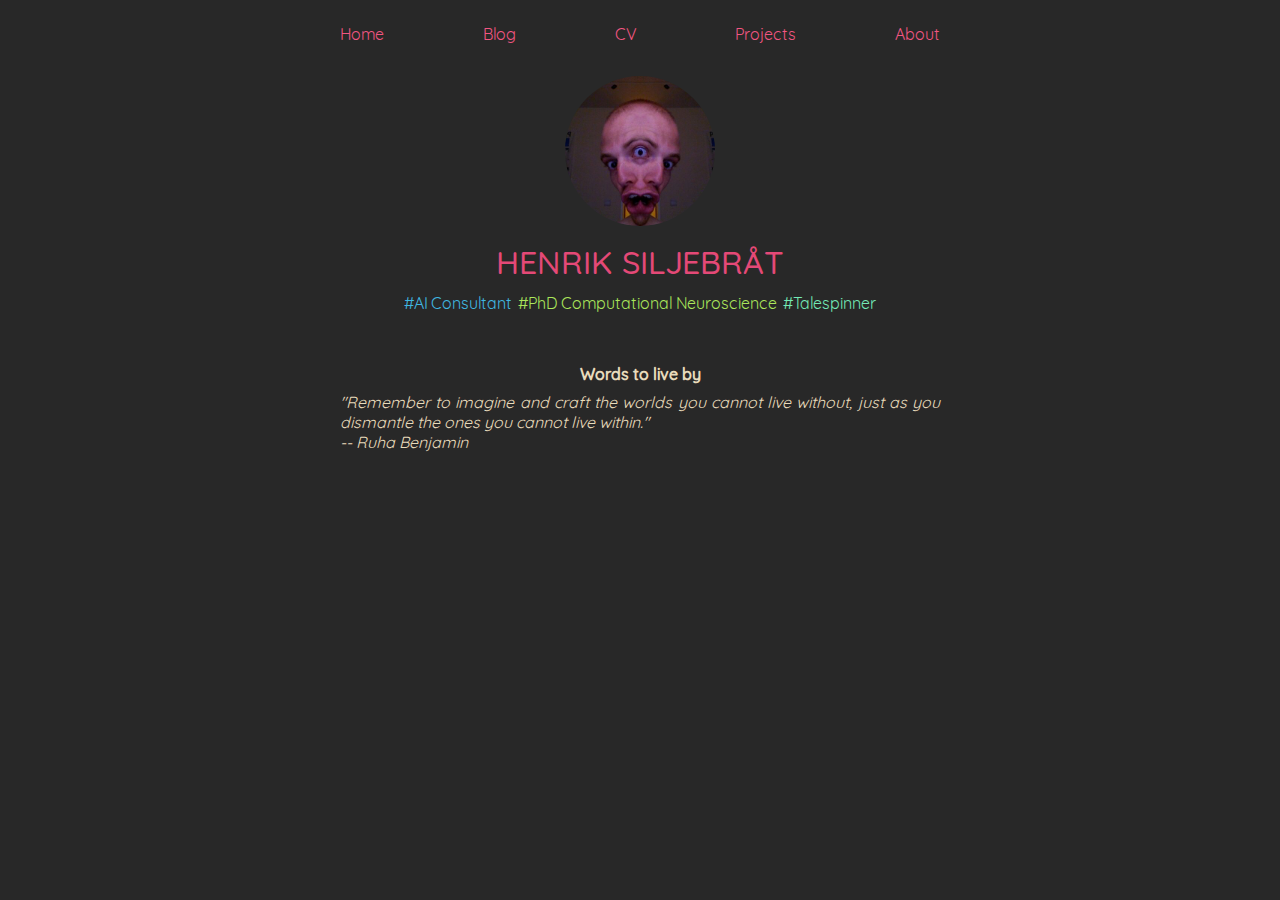
<file: index.html>
<!DOCTYPE html>

<html lang="en">
  <head>
    <title>Henrik Siljebråt - PhD, Talespinner, AI consultant</title>
    <meta charset="utf-8" />
    <meta name="viewport" content="width=device-width, initial-scale=1" />
    <meta http-equiv="Content-Type" content="text/html; charset=utf-8" />
    <meta name="description" content="Henrik Siljebråt has a PhD in Cognitive Neuroscience from Goldsmiths, University of London. Henrik likes animal and artificial intelligence, and can help you spin the stories you want the world to remember." />
    <meta name="keywords" content="Henrik Siljebråt, Henrik Siljebrat, artificial intelligence, cognitive science, learning, decision-making, python, cognition, intelligence, bayesian inference, writer, talespinner, phd, computational neuroscience, ai consultant">
    <link rel="stylesheet" href="css/stylish.css" />
    <link rel="stylesheet" href="css/stylish-home.css" />
    <link rel="canonical" href="https://henrik.siljebrat.se" />
    <link rel="icon" type="image/png" href="images/logo.png">
  </head>
  <body>

    <article class="mainer-container">

      <nav>
        <ul class="navigation-menu">
          <li><a href="index.html">Home</a></li>
          <li><a href="https://gamescapad.es">Blog</a></li>
          <li><a href="cv.html">CV</a></li>
          <li><a href="projects.html">Projects</a></li>
          <li><a href="about.html">About</a></li>
        </ul>
      </nav>

      <img src="avatars/threeye.jpg" alt="this is my face" class="face">

      <h1>Henrik Siljebråt</h1>

      <p class="hashtags"><span class="games">#AI Consultant</span> <span class="brains">#PhD Computational Neuroscience</span> <span class="ledzeppelin">#Talespinner</span></p>
      
      <h2>Words to live by</h2>
      <p class="quote">"Remember to imagine and craft the worlds you cannot live without, just as you dismantle the ones you cannot live within."<br />-- Ruha Benjamin</p>

    </article>

  </body>
</html>
</file>
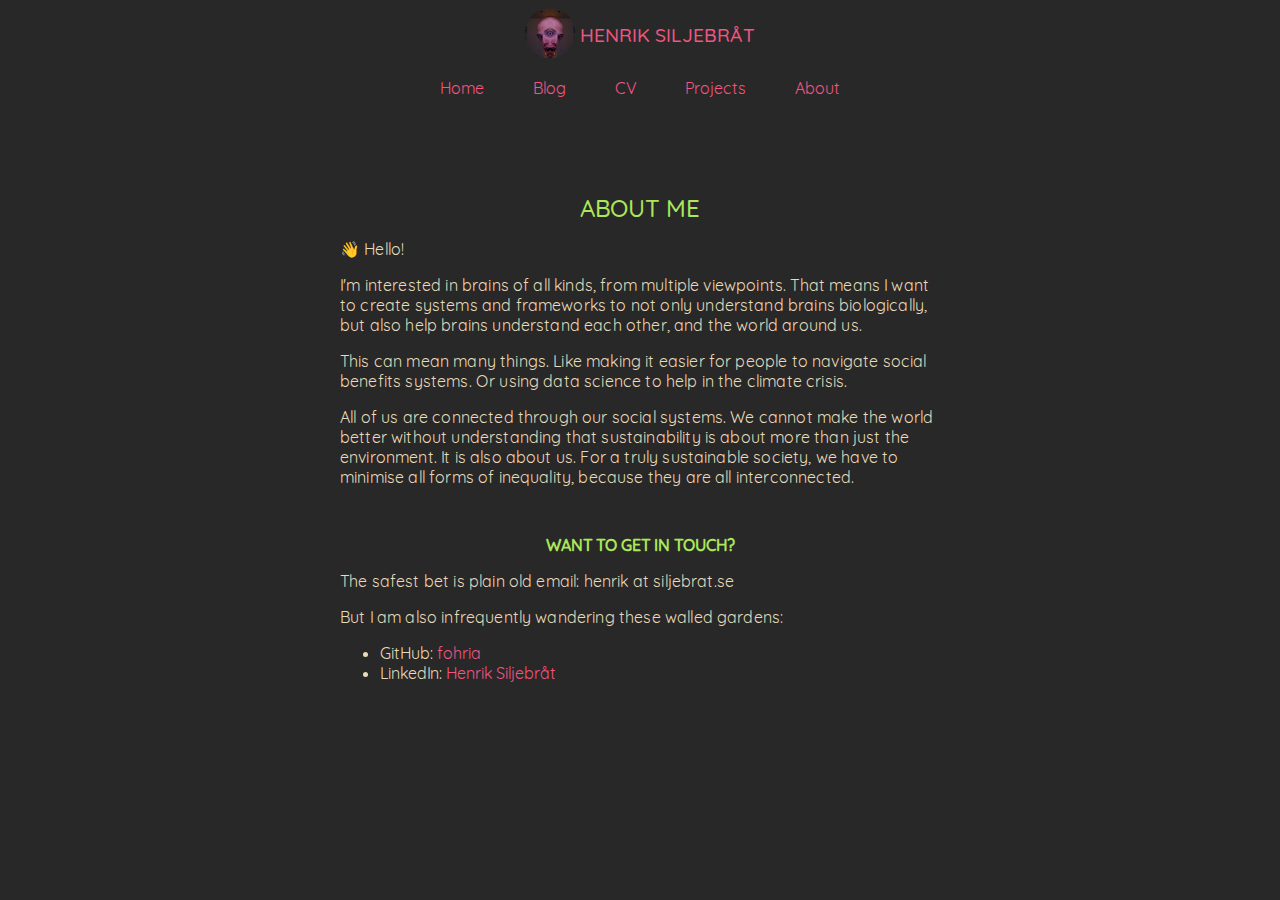
<file: about.html>
<!DOCTYPE html>

<html lang="en">

<head>
  <title>Henrik Siljebråt - About -</title>
  <meta charset="utf-8" />
  <meta name="viewport" content="width=device-width, initial-scale=1" />
  <meta http-equiv="Content-Type" content="text/html; charset=utf-8" />
  <meta name="description" content="Henrik Siljebråt has a PhD in Cognitive Neuroscience from Goldsmiths, University of London. Henrik likes animal and artificial intelligence, and can help you spin the stories you want the world to remember." />
  <meta name="keywords" content="Henrik Siljebråt, Henrik Siljebrat, artificial intelligence, cognitive science, learning, decision-making, python, cognition, intelligence, bayesian inference, writer, talespinner, phd, computational neuroscience, ai consultant">
  <link rel="stylesheet" href="css/stylish.css" />
  <link rel="stylesheet" href="css/stylish-page.css" />
  <link rel="canonical" href="https://henrik.siljebrat.se/about.html" />
  <link rel="icon" type="image/png" href="images/logo.png">
</head>

<body>

  <div class="mainer-container">

  <header class="header-container">

    <div class="header-title">
      <a href="index.html"><img src="avatars/threeye.jpg" alt="logo a.k.a. my face" class="header-logo"></a>
      <a href="index.html"><p class="header-name">Henrik Siljebråt</p></a>
    </div>

    <nav>
      <ul class="navigation-menu">
        <li><a href="index.html">Home</a></li>
        <li><a href="https://gamescapad.es">Blog</a></li>
        <li><a href="cv.html">CV</a></li>
        <li><a href="projects.html">Projects</a></li>
        <li><a href="about.html">About</a></li>
      </ul>
    </nav>

  </header>

  <article>

    <h1>About me</h1>

    <section class="main-text">

      <p class="description">👋 Hello!</p>

      <p class="description">I'm interested in brains of all kinds, from multiple viewpoints. That means I want to create systems and frameworks to not only understand brains biologically, but also help brains understand each other, and the world around us.

      <p class="description">This can mean many things. Like making it easier for people to navigate social benefits systems. Or using data science to help in the climate crisis.</p>

      <p class="description">All of us are connected through our social systems. We cannot make the world better without understanding that sustainability is about more than just the environment. It is also about us. For a truly sustainable society, we have to minimise all forms of inequality, because they are all interconnected.</p>

      <h2>Want to get in touch?</h2>

      <p>The safest bet is plain old email: henrik at siljebrat.se</p>

      <p>But I am also infrequently wandering these walled gardens:</p>
      <ul>
        <li>GitHub: <a href="https://github.com/fohria">fohria</a></li>
        <li>LinkedIn: <a href="https://www.linkedin.com/in/henrik-siljebrat">Henrik Siljebråt</a></li>
      </ul>
    </section>

  </article>

  </div>

</body>

</html>
</file>
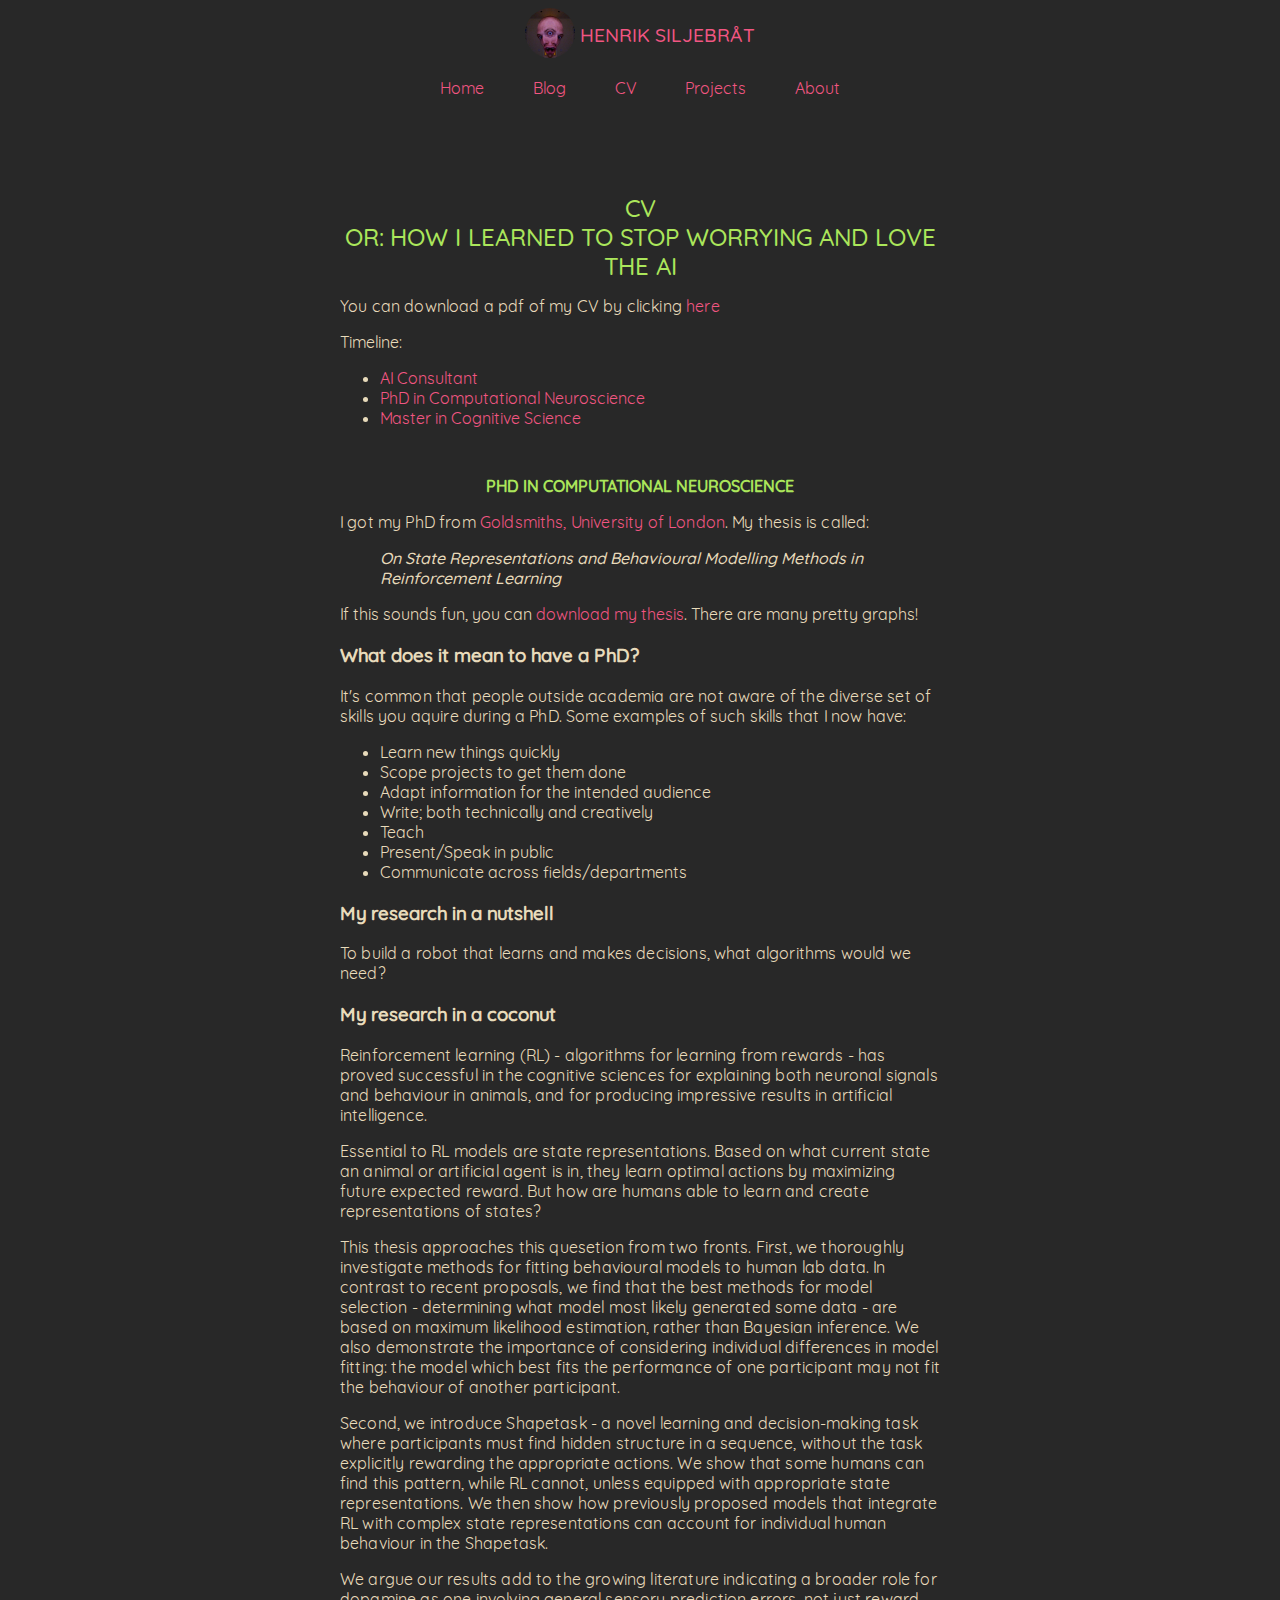
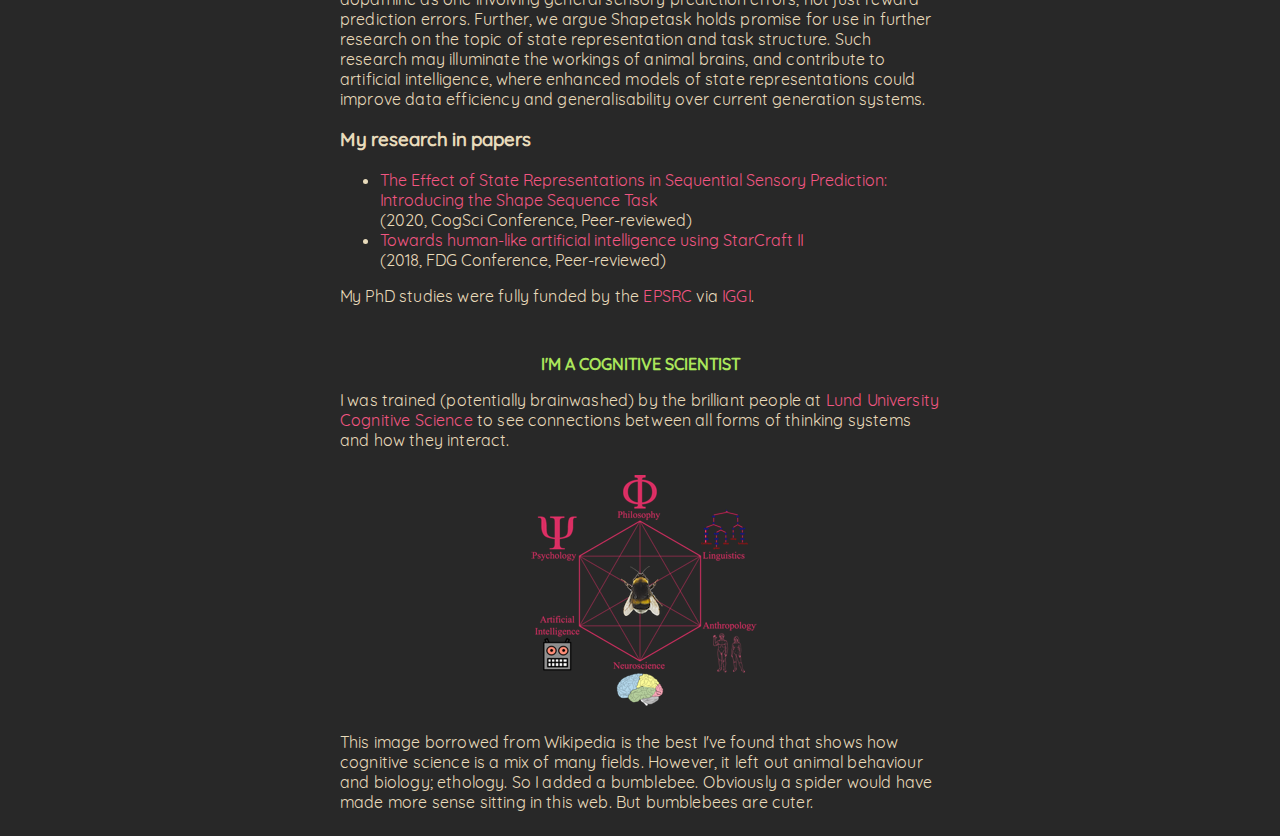
<file: cv.html>
<!DOCTYPE html>

<html lang="en">

<head>
  <title>Henrik Siljebråt - cv -</title>
  <meta charset="utf-8" />
  <meta name="viewport" content="width=device-width, initial-scale=1" />
  <meta http-equiv="Content-Type" content="text/html; charset=utf-8" />
  <meta name="description" content="Henrik Siljebråt has a PhD in Cognitive Neuroscience from Goldsmiths, University of London. Henrik likes animal and artificial intelligence, and can help you spin the stories you want the world to remember." />
  <meta name="keywords" content="Henrik Siljebråt, Henrik Siljebrat, artificial intelligence, cognitive science, learning, decision-making, python, cognition, intelligence, bayesian inference, writer, talespinner, phd, computational neuroscience, ai consultant">
  <link rel="stylesheet" href="css/stylish.css" />
  <link rel="stylesheet" href="css/stylish-page.css" />
  <link rel="canonical" href="https://henrik.siljebrat.se/cv.html" />
  <link rel="icon" type="image/png" href="images/logo.png">
</head>

<body>

  <div class="mainer-container">

  <header class="header-container">

    <div class="header-title">
      <a href="index.html"><img src="avatars/threeye.jpg" alt="logo a.k.a. my face" class="header-logo"></a>
      <a href="index.html"><p class="header-name">Henrik Siljebråt</p></a>
    </div>

    <nav>
      <ul class="navigation-menu">
        <li><a href="index.html">Home</a></li>
        <li><a href="https://gamescapad.es">Blog</a></li>
        <li><a href="cv.html">CV</a></li>
        <li><a href="projects.html">Projects</a></li>
        <li><a href="about.html">About</a></li>
      </ul>
    </nav>

  </header>

  <article>

    <h1>CV<br />or: How I learned to stop worrying and love the AI</h1>

    <section class="main-text">
        <p>You can download a pdf of my CV by clicking <a href="files/siljebrat_cv.pdf">here</a></p>

        Timeline:
        <ul>
          <li><a href="https://www.nordaxon.com">AI Consultant</a></li>
          <li><a href="#phd">PhD in Computational Neuroscience</a></li>
          <li><a href="#masters">Master in Cognitive Science</a></li>
        </ul>
    </section>

    <h2 id="phd">PhD in Computational Neuroscience</h2>

    <section class="main-text">
      <p>I got my PhD from <a href="https://gold.ac.uk">Goldsmiths, University of London</a>. My thesis is called:
        <blockquote class="thesis-title">On State Representations and Behavioural Modelling Methods in Reinforcement Learning</blockquote>
      If this sounds fun, you can <a href="files/henrik_siljebrat_thesis.pdf">download my thesis</a>. There are many pretty graphs!</p>

      <h3>What does it mean to have a PhD?</h3>
      <p>It's common that people outside academia are not aware of the diverse set of skills you aquire during a PhD. Some examples of such skills that I now have:
        <ul>
            <li>Learn new things quickly</li>
            <li>Scope projects to get them done</li>
            <li>Adapt information for the intended audience</li>
            <li>Write; both technically and creatively</li>
            <li>Teach</li>
            <li>Present/Speak in public</li>
            <li>Communicate across fields/departments</li>
        </ul>
      </p>


      

      <h3>My research in a nutshell</h3>
      <p>To build a robot that learns and makes decisions, what algorithms would we need?</p>

      <h3>My research in a coconut</h3>
      <p>Reinforcement learning (RL) - algorithms for learning from rewards - has proved successful in the cognitive sciences for explaining both neuronal signals and behaviour in animals, and for producing impressive results in artificial intelligence.</p>
      <p>Essential to RL models are state representations. Based on what current state an animal or artificial agent is in, they learn optimal actions by maximizing future expected reward. But how are humans able to learn and create representations of states?</p>
      <p>This thesis approaches this quesetion from two fronts. First, we thoroughly investigate methods for fitting behavioural models to human lab data. In contrast to recent proposals, we find that the best methods for model selection - determining what model most likely generated some data - are based on maximum likelihood estimation, rather than Bayesian inference. We also demonstrate the importance of considering individual differences in model fitting: the model which best fits the performance of one participant may not fit the behaviour of another participant.</p>
      <p>Second, we introduce Shapetask - a novel learning and decision-making task where participants must find hidden structure in a sequence, without the task explicitly rewarding the appropriate actions. We show that some humans can find this pattern, while RL cannot, unless equipped with appropriate state representations. We then show how previously proposed models that integrate RL with complex state representations can account for individual human behaviour in the Shapetask.</p>
      <p>We argue our results add to the growing literature indicating a broader role for dopamine as one involving general sensory prediction errors, not just reward prediction errors. Further, we argue Shapetask holds promise for use in further research on the topic of state representation and task structure. Such research may illuminate the workings of animal brains, and contribute to artificial intelligence, where enhanced models of state representations could improve data efficiency and generalisability over current generation systems.</p>

      <h3>My research in papers</h3>
      <ul>
        <li><a href="files/siljebrat_pickering-2020-state_representations_shape_sequence_task.pdf">The Effect of State Representations in Sequential Sensory Prediction: Introducing the Shape Sequence Task</a><br />(2020, CogSci Conference, Peer-reviewed)</li>
        <li><a href="files/siljebrat_et_al-2018-towards_human_like_artificial_intelligence.pdf">Towards human-like artificial intelligence using StarCraft II</a><br />(2018, FDG Conference, Peer-reviewed)</li>
      </ul>

      <p>My PhD studies were fully funded by the <a href="https://epsrc.ukri.org">EPSRC</a> via <a href="https://iggi.org.uk">IGGI</a>.</p>

    <h2 id="masters">I'm a Cognitive Scientist</h2>

    <section class="main-text">

    <p>I was trained (potentially brainwashed) by the brilliant people at <a href="https://www.lucs.lu.se/">Lund University Cognitive Science</a> to see connections between all forms of thinking systems and how they interact.</p>

    <div class="cogsci-container">
        <img src="images/cogsci.png" alt="cognitive science - linguistics, neuroscience, artificial intelligence, philosophy, anthropology, psychology and ethology" width="250" height="250">
        <p>This image borrowed from Wikipedia is the best I've found that shows how cognitive science is a mix of many fields. However, it left out animal behaviour and biology; ethology. So I added a bumblebee. Obviously a spider would have made more sense sitting in this web. But bumblebees are cuter.</p>
    </div>

    </section>


    <!-- <h1>I'm a Creator</h1>

    <section class="main-text">

    <p>I write, program and sometimes draw to make stuff up.</p>

    </section> -->

  </article>

  </div>

</body>

</html>
</file>
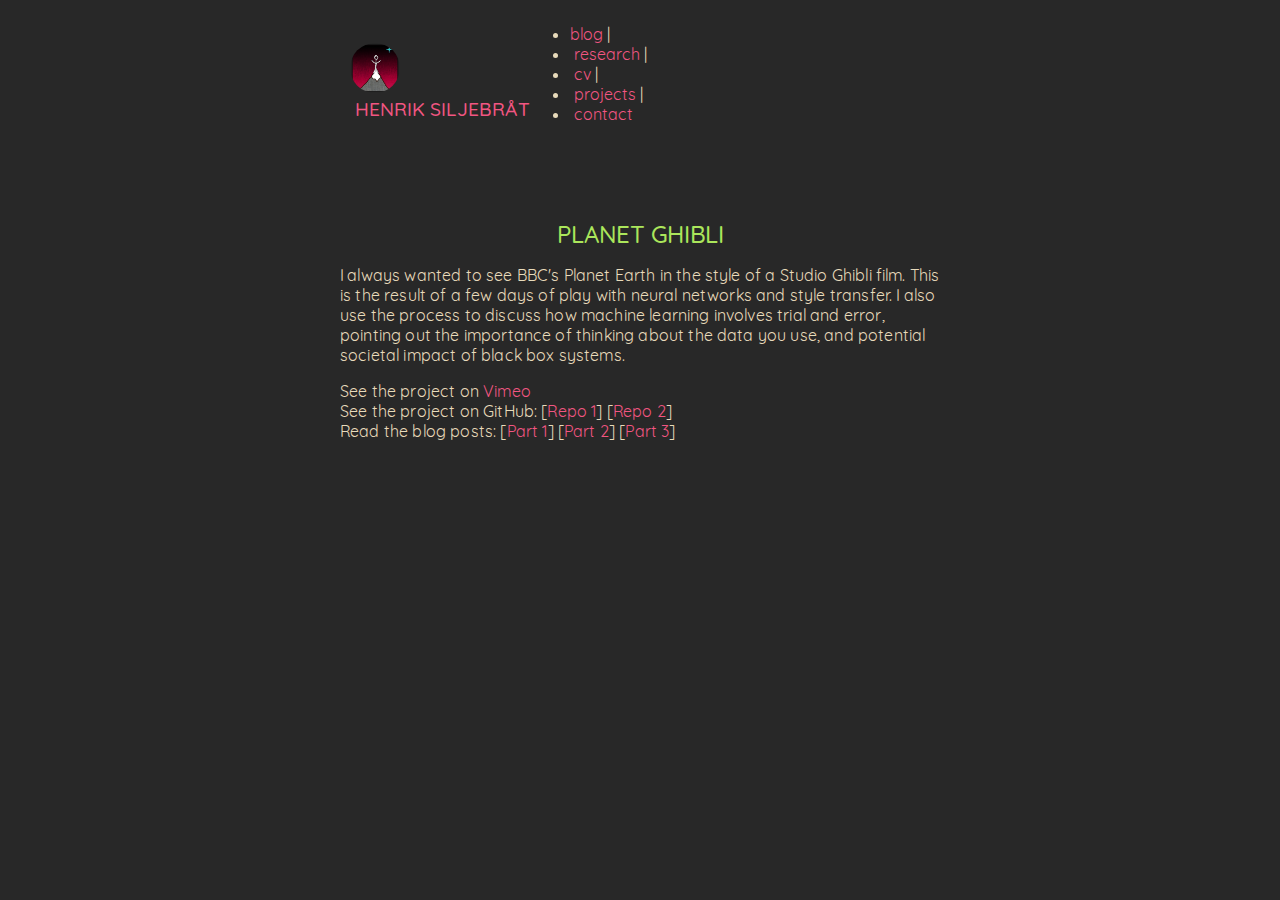
<file: projects.html>
<!DOCTYPE html>

<html lang="en">

<head>
  <title>Henrik Siljebråt - projects -</title>
  <meta charset="utf-8" />
  <meta name="viewport" content="width=device-width, initial-scale=1" />
  <meta http-equiv="Content-Type" content="text/html; charset=utf-8" />
  <meta name="description"
    content="Henrik Siljebråt is a PhD Student at Goldsmiths, University of London. He's interested in learning and decision-making in humans and other animals, with applications in artificial intelligence and behavioural modelling." />
  <meta name="keywords" content="Henrik Siljebråt, Henrik Siljebrat, artificial intelligence, cognitive science, learning, decision-making, python, javascript, devops, cognition, intelligence, bayesian inference">
  <link rel="stylesheet" href="css/stylish.css" />
  <link rel="stylesheet" href="css/stylish-page.css" />
  <link rel="canonical" href="https://henrik.siljebrat.se" />
  <link rel="icon" type="image/png" href="images/logo.png">
</head>

<body>

  <div class="mainer-container">

  <header class="header-container">

    <div class="header-left">
      <a href="index.html"><img src="images/logo.png" alt="logo - reaching for the stars" class="header-logo"></a>
      <a href="index.html"><p class="header-name">Henrik Siljebråt</p></a>
    </div>

    <nav class="navigation-menu">
      <ul>
        <li><a href="https://gamescapad.es">blog</a> |</li>
        <li> <a href="research.html">research</a> |</li>
        <li> <a href="cv.html">cv</a> |</li>
        <li> <a href="projects.html">projects</a> |</li>
        <li> <a href="contact.html">contact</a></li>
      </ul>
    </nav>

  </header>

  <article>

    <h1>Planet Ghibli</h1>

    <section class="main-text">

    <p>I always wanted to see BBC's Planet Earth in the style of a Studio Ghibli film. This is the result of a few days of play with neural networks and style transfer. I also use the process to discuss how machine learning involves trial and error, pointing out the importance of thinking about the data you use, and potential societal impact of black box systems.</p>

    <p>
        See the project on <a href="https://vimeo.com/429736102">Vimeo</a><br />
        See the project on GitHub: [<a href="https://github.com/fohria/styletransfer">Repo 1</a>] [<a href="https://github.com/fohria/fast_neural_style">Repo 2</a>]<br />
        Read the blog posts: [<a href="https://gamescapad.es/planet-ghibli-neural-style-transfer-planet-earth-studio-ghibli-part1/">Part 1</a>] [<a href="https://gamescapad.es/planet-ghibli-neural-style-transfer-planet-earth-studio-ghibli-part2/">Part 2</a>] [<a href="https://gamescapad.es/planet-ghibli-neural-style-transfer-planet-earth-studio-ghibli-part3/">Part 3</a>]
    </p>

    </section>

  </article>

  </div>

</body>

</html>
</file>
<file: css/stylish.css>
/* latin */
@font-face {
  font-family: 'Quicksand';
  font-style: normal;
  font-weight: 400;
  font-display: swap;
  src: url('../fonts/quicksand400.woff2') format('woff2');
  unicode-range: U+0000-00FF, U+0131, U+0152-0153, U+02BB-02BC, U+02C6, U+02DA, U+02DC, U+2000-206F, U+2074, U+20AC, U+2122, U+2191, U+2193, U+2212, U+2215, U+FEFF, U+FFFD;
}
/* latin */
@font-face {
  font-family: 'Quicksand';
  font-style: normal;
  font-weight: 500;
  font-display: swap;
  src: url('../fonts/quicksand500.woff2') format('woff2');
  unicode-range: U+0000-00FF, U+0131, U+0152-0153, U+02BB-02BC, U+02C6, U+02DA, U+02DC, U+2000-206F, U+2074, U+20AC, U+2122, U+2191, U+2193, U+2212, U+2215, U+FEFF, U+FFFD;
}

body {
  background-color: #282828;
  color: #e8dbbb;
  font-family: "Quicksand", sans-serif;
  font-weight: 400;
  font-size: 1rem;
}

.mainer-container {
  display: flex;
  align-items: center;
  flex-direction: column;
  justify-content: flex-start;
  max-width: 600px;
  margin-top: 0.5rem;
  margin-left: auto;
  margin-right: auto;
  padding-left: 0.4rem;
  padding-right: 0.4rem;
}
</file>
<file: css/stylish-home.css>
nav {
  margin-bottom: 1rem;
  width: 100%;
}

.navigation-menu {
  display: flex;
  align-items: center;
  justify-content: space-between;
  list-style: none;
  list-style-type: none;
  padding: 0;
}

/* accessibility fix per https://developer.mozilla.org/en-US/docs/Web/CSS/list-style */
ul li::before {
  content: "\200B";  
}

.navigation-menu a {
  text-decoration: none;
  color: #f25682;
}

.navigation-menu a:hover {
  color: #75eab6;
}

h1 {
  color: #e44977;
  font-size: 2rem;
  font-weight: 500;
  margin-bottom: 0rem;
  margin-top: 1rem;
  text-transform: uppercase;
}

h2 {
  font-size: 1rem;
  margin-top: 2rem;
  margin-bottom: 0.5rem;
}

.face {
  border-radius: 50%;
  width: 150px;
  height: 150px;
}

.hashtags {
  display: flex;
  flex-direction: row;
  flex-wrap: wrap;
  justify-content: center;
  align-items: center;
  margin-top: 0.5rem;
}

.games {
  color: #40b8e1;
  padding: 0.2rem;
}

.brains {
  padding: 0.2rem;
  color: #abe65b;
}

.ledzeppelin {
  padding: 0.2rem;
  color: #75eab6;
}

.quote {
/*    color: #f25682;*/
  color: #e8dbbb;
  font-style: italic;
  margin-top: 0rem;
  margin-bottom: 1rem;
/*  max-width: 400px;*/
  margin-left: auto;
  margin-right: auto;
  text-align: justify;
}
</file>
<file: css/stylish-page.css>
.header-container {
  display: flex;
  flex-direction: row;
  flex-wrap: wrap;
  width: 100%;
  max-width: 600px;
  justify-content: center;
  align-items: center;
  margin-bottom: 2rem;
}

.header-title {
  display: flex;
  flex-direction: row;
  align-items: center;
  flex-wrap: wrap;
}

.header-logo {
  border-radius: 50%;
  width: 50px;
  height: 50px;
}

.header-name {
  margin: 0;
  padding-left: 5px;
  text-transform: uppercase;
  font-weight: 500;
  font-size: 1.2rem;
}

nav {
  margin-bottom: 1rem;
  width: 100%;
  max-width: 400px;
}

.navigation-menu {
  display: flex;
  align-items: center;
  justify-content: space-between;
  list-style: none;
  list-style-type: none;
  padding: 0;
}

/* accessibility fix per https://developer.mozilla.org/en-US/docs/Web/CSS/list-style */
.navigation-menu ul li::before {
  content: "\200B";
}

a {
  text-decoration: none;
  color: #f25682;
}

a:hover {
  color: #75eab6;
}

h1 {
  font-size: 1.5rem;
  font-weight: 500;
  line-height: 1.2;
/*  letter-spacing: 0.32rem;*/
  margin-bottom: 0rem;
  margin-top: 2rem;
  text-transform: uppercase;
  text-align: center;
  color: #abe65b;
/*  color: #75eab6;*/
}

h2 {
  font-size: 1rem;
  text-transform: uppercase;
  text-align: center;
  margin-top: 3rem;
  margin-bottom: 0rem;
  color: #abe65b;
/*  color: #75eab6;*/
}

.main-text p {
  margin-bottom: 1rem;
  letter-spacing: 0.01rem;
}

.cogsci-container {
    display: flex;
    align-items: center;
    flex-wrap: wrap;
    flex-direction: row;
    justify-content: center;
}

.thesis-title {
  font-style: italic;
  font-weight: 500;
}
</file>
